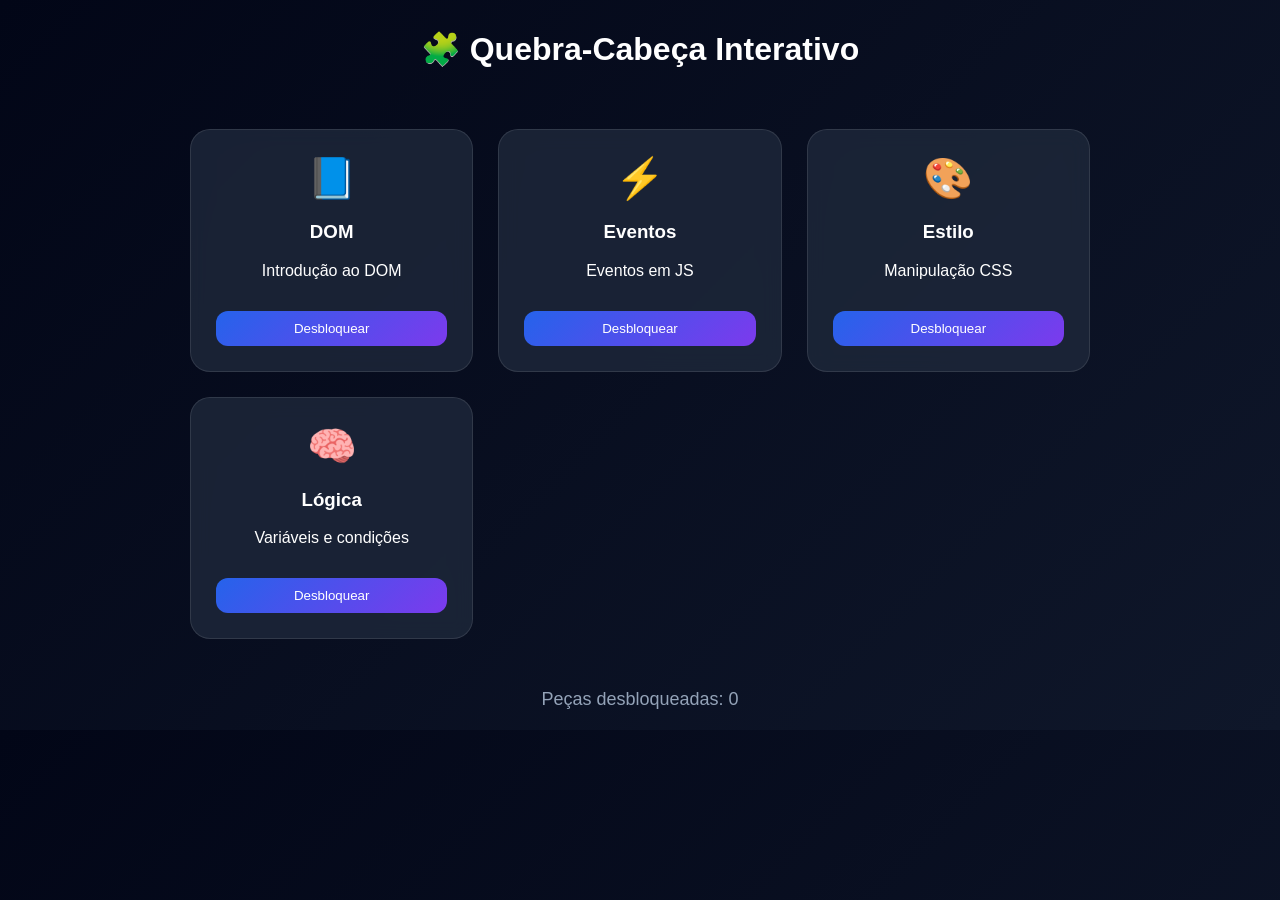
<file: ExemploDOM/index.html>
<!DOCTYPE html>
<html lang="pt-BR">
<head>
  <meta charset="UTF-8">
  <meta name="viewport" content="width=device-width, initial-scale=1.0">
  <title>Quebra-Cabeça</title>

  <link rel="stylesheet" href="css/style.css">
</head>
<body>

  <h1>🧩 Quebra-Cabeça Interativo</h1>

  <div class="grid">

    <div class="peca" data-link="aula1.html">
      <span class="icone">📘</span>
      <h3>DOM</h3>
      <p class="texto">Introdução ao DOM</p>
      <button class="btn-desbloquear">Desbloquear</button>
    </div>

    <div class="peca" data-link="aula2.html">
      <span class="icone">⚡</span>
      <h3>Eventos</h3>
      <p class="texto">Eventos em JS</p>
      <button class="btn-desbloquear">Desbloquear</button>
    </div>

    <div class="peca" data-link="aula3.html">
      <span class="icone">🎨</span>
      <h3>Estilo</h3>
      <p class="texto">Manipulação CSS</p>
      <button class="btn-desbloquear">Desbloquear</button>
    </div>

    <div class="peca" data-link="aula.html">
      <span class="icone">🧠</span>
      <h3>Lógica</h3>
      <p class="texto">Variáveis e condições</p>
      <button class="btn-desbloquear">Desbloquear</button>
    </div>

  </div>

  <div id="contador">Peças desbloqueadas: 0</div>
  <div id="mensagemFinal"></div>

  <script src="js/script.js"></script>
</body>
</html>
</file>
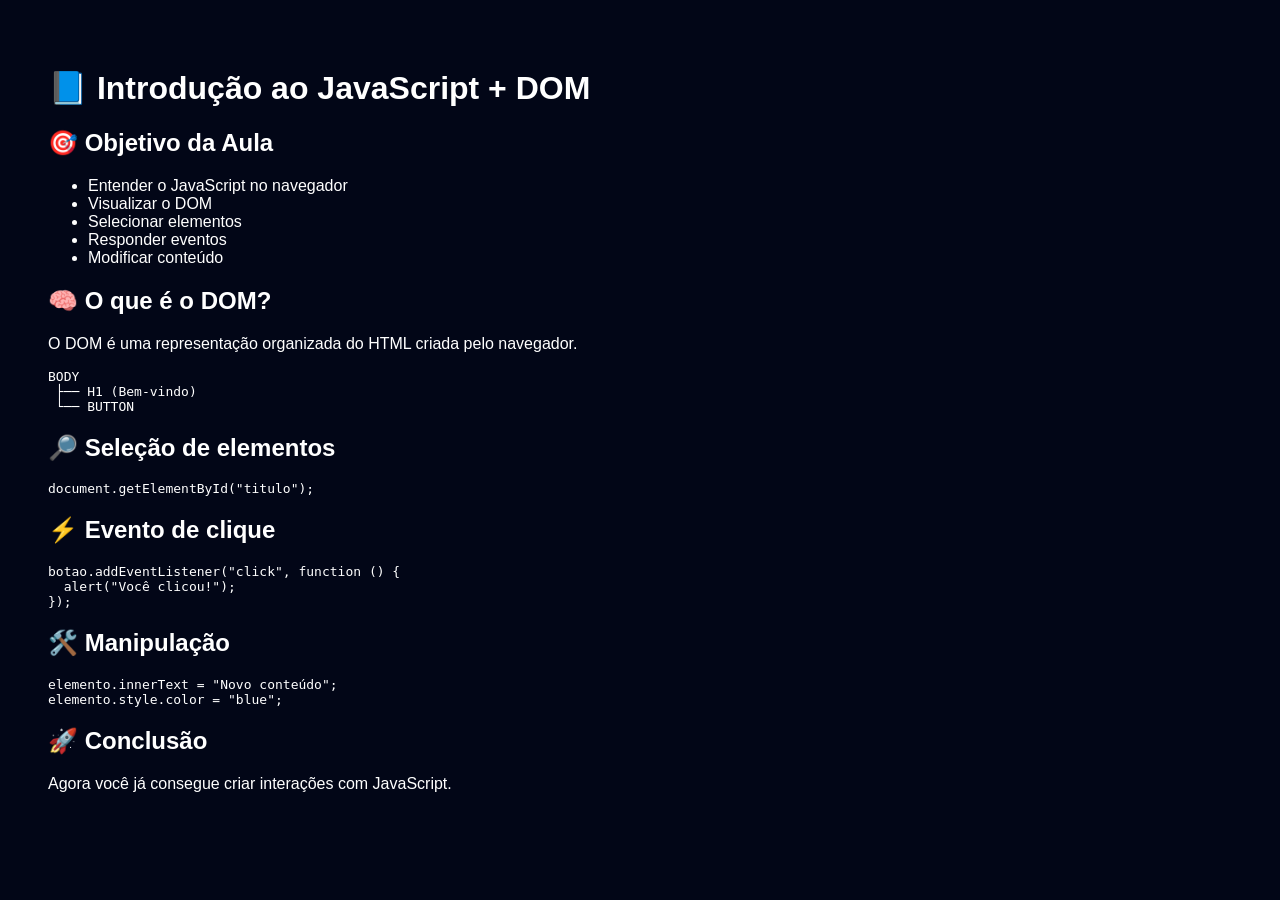
<file: ExemploDOM/aula.html>
<!DOCTYPE html>
<html lang="pt-BR">
<head>
  <meta charset="UTF-8">
  <meta name="viewport" content="width=device-width, initial-scale=1.0">
  <title>Aula - DOM</title>

  <link rel="stylesheet" href="css/aula.css">
</head>
<body>

  <div class="container">

    <h1>📘 Introdução ao JavaScript + DOM</h1>

    <section>
      <h2>🎯 Objetivo da Aula</h2>
      <ul>
        <li>Entender o JavaScript no navegador</li>
        <li>Visualizar o DOM</li>
        <li>Selecionar elementos</li>
        <li>Responder eventos</li>
        <li>Modificar conteúdo</li>
      </ul>
    </section>

    <section>
      <h2>🧠 O que é o DOM?</h2>
      <p>O DOM é uma representação organizada do HTML criada pelo navegador.</p>

<pre>
BODY
 ├── H1 (Bem-vindo)
 └── BUTTON
</pre>
    </section>

    <section>
      <h2>🔎 Seleção de elementos</h2>

<pre>
document.getElementById("titulo");
</pre>
    </section>

    <section>
      <h2>⚡ Evento de clique</h2>

<pre>
botao.addEventListener("click", function () {
  alert("Você clicou!");
});
</pre>
    </section>

    <section>
      <h2>🛠️ Manipulação</h2>

<pre>
elemento.innerText = "Novo conteúdo";
elemento.style.color = "blue";
</pre>
    </section>

    <section>
      <h2>🚀 Conclusão</h2>
      <p>Agora você já consegue criar interações com JavaScript.</p>
    </section>

  </div>

</body>
</html>
</file>
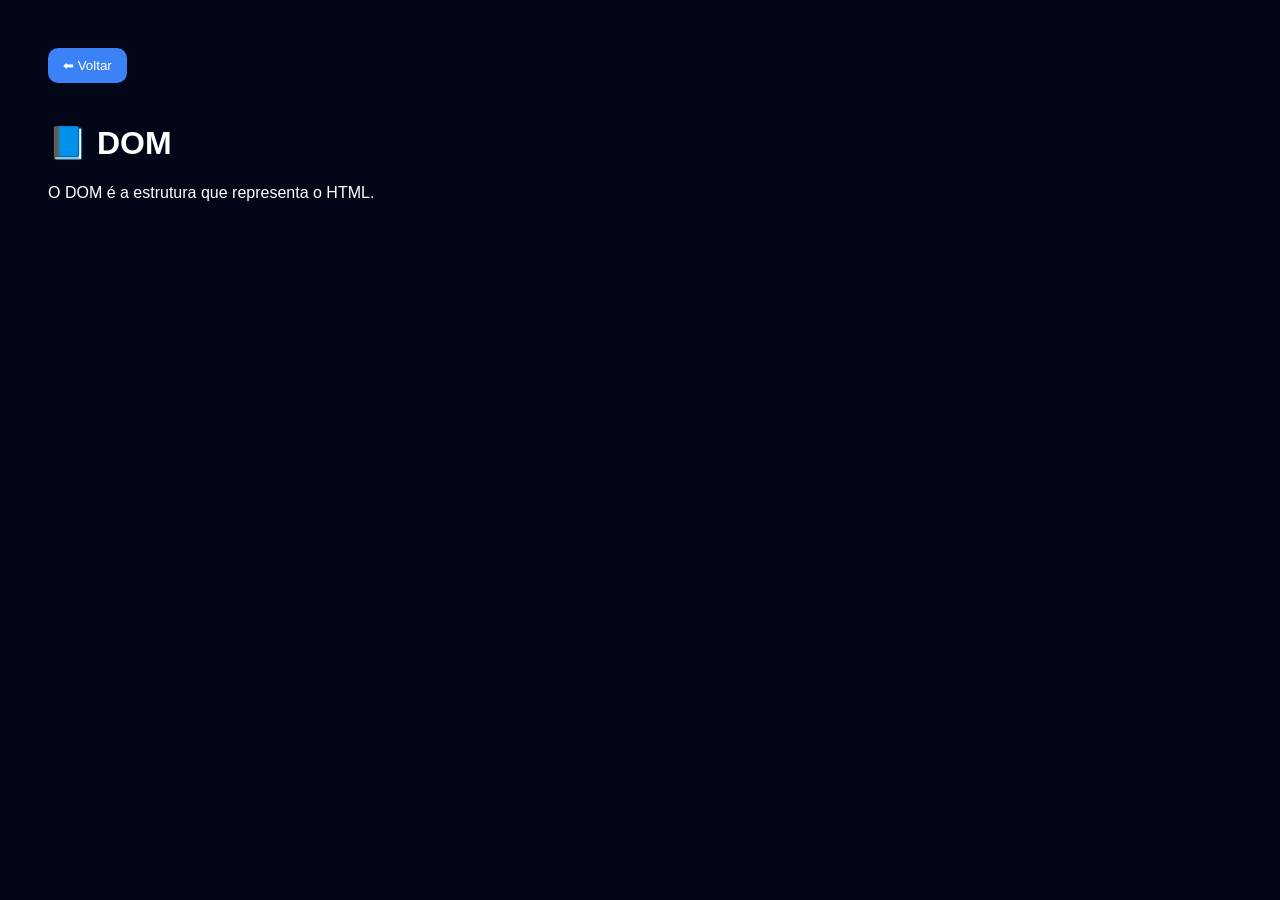
<file: ExemploDOM/aula1.html>
<!DOCTYPE html>
<html lang="pt-BR">
<head>
<meta charset="UTF-8">
<title>Aula DOM</title>
<link rel="stylesheet" href="css/aula.css">
</head>
<body>

<button onclick="voltar()">⬅ Voltar</button>

<h1>📘 DOM</h1>
<p>O DOM é a estrutura que representa o HTML.</p>

<script>
function voltar() {
  window.location.href = "index.html";
}
</script>

</body>
</html>
</file>
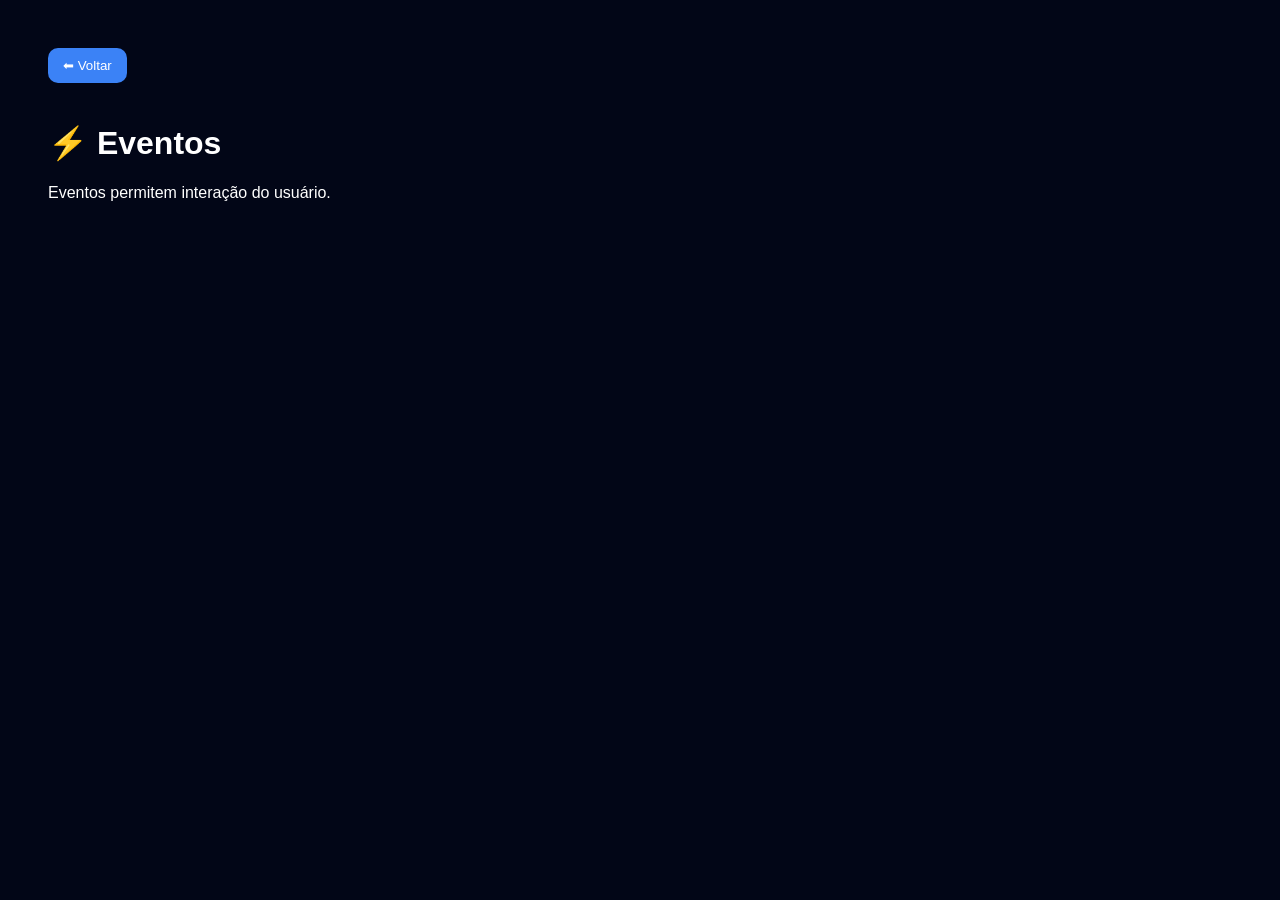
<file: ExemploDOM/aula2.html>
<!DOCTYPE html>
<html lang="pt-BR">
<head>
<meta charset="UTF-8">
<title>Aula Eventos</title>
<link rel="stylesheet" href="css/aula.css">
</head>
<body>

<button onclick="voltar()">⬅ Voltar</button>

<h1>⚡ Eventos</h1>
<p>Eventos permitem interação do usuário.</p>

<script>
function voltar() {
  window.location.href = "index.html";
}
</script>

</body>
</html>
</file>
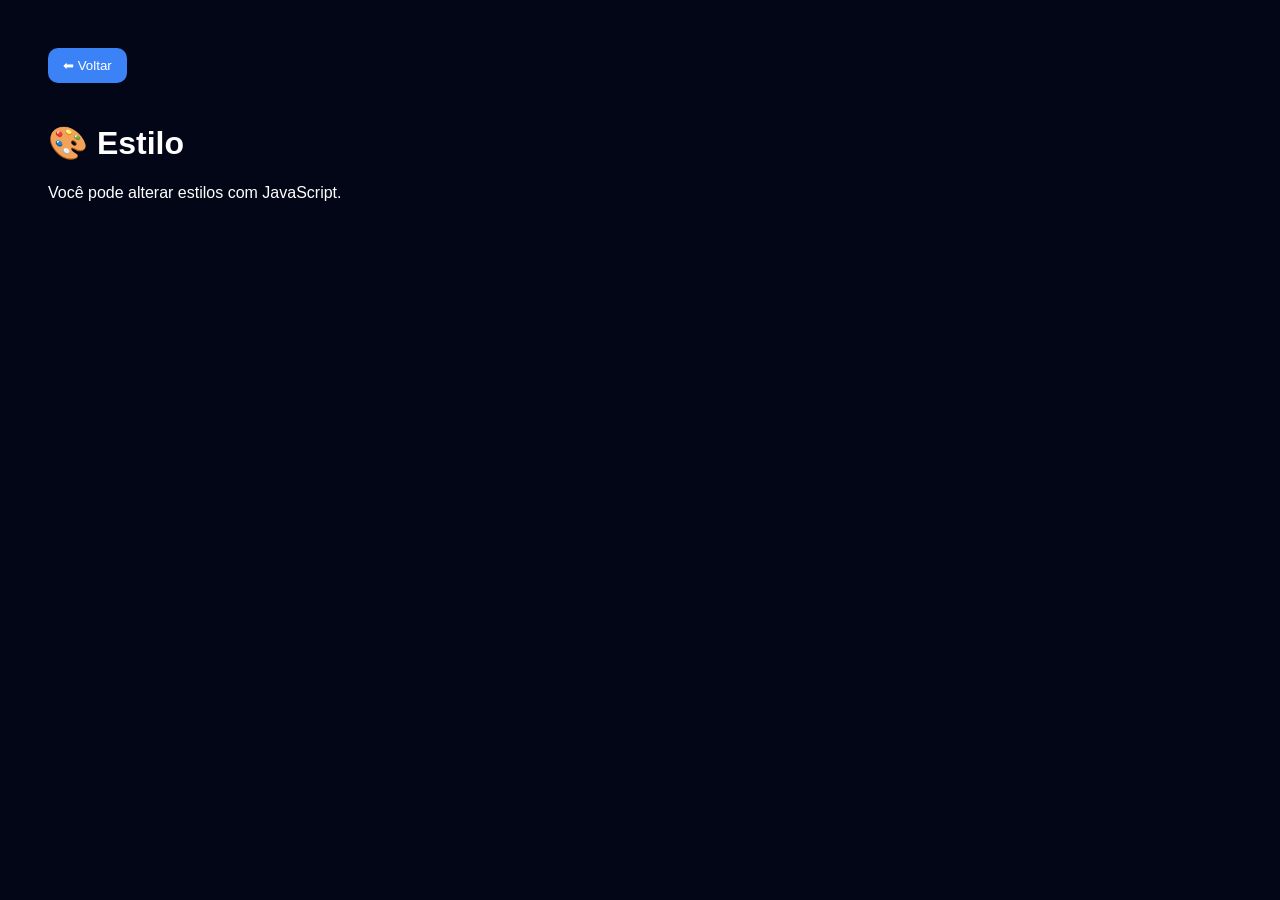
<file: ExemploDOM/aula3.html>
<!DOCTYPE html>
<html lang="pt-BR">
<head>
<meta charset="UTF-8">
<title>Aula Estilo</title>
<link rel="stylesheet" href="css/aula.css">
</head>
<body>

<button onclick="voltar()">⬅ Voltar</button>

<h1>🎨 Estilo</h1>
<p>Você pode alterar estilos com JavaScript.</p>

<script>
function voltar() {
  window.location.href = "index.html";
}
</script>

</body>
</html>
</file>
<file: ExemploDOM/css/style.css>
body {
  font-family: Arial;
  background: #0f172a;
  color: white;
  text-align: center;
}

.grid {
  display: grid;
  grid-template-columns: repeat(2, 200px);
  gap: 20px;
  justify-content: center;
  margin-top: 40px;
}

.peca {
  background: #1e293b;
  padding: 30px;
  border-radius: 20px;
  cursor: pointer;
  transition: 0.3s;
}

.peca span {
  font-size: 40px;
  display: block;
}

.peca:hover {
  transform: scale(1.08);
}

.peca:active {
  transform: scale(0.95);
}

.ativa {
  background: #22c55e;
}.ativa {
  background: #22c55e;
  transform: scale(1.05);
}.btn-desbloquear {
  margin-top: 10px;
  padding: 8px;
  border: none;
  border-radius: 10px;
  background: #3b82f6;
  color: white;
  cursor: pointer;
}

.btn-desbloquear:hover {
  background: #2563eb;
}

.ativa {
  background: #22c55e;
}

#contador {
  margin-top: 20px;
  font-size: 18px;
}

#mensagemFinal {
  margin-top: 10px;
  font-size: 20px;
  color: #fbbf24;
}body {
  font-family: Arial, sans-serif;
  background: linear-gradient(135deg, #020617, #0f172a);
  color: white;
  text-align: center;
}

/* TÍTULO */
h1 {
  margin-top: 30px;
  font-size: 32px;
}

/* CONTADOR */
#contador {
  margin-top: 10px;
  color: #94a3b8;
}

/* GRID */
.grid {
  display: grid;
  grid-template-columns: repeat(auto-fit, minmax(220px, 1fr));
  gap: 25px;
  padding: 40px;
  max-width: 900px;
  margin: auto;
}

/* CARD */
.peca {
  background: rgba(30, 41, 59, 0.8);
  backdrop-filter: blur(10px);
  padding: 25px;
  border-radius: 20px;
  transition: 0.3s;
  cursor: pointer;
  border: 1px solid rgba(255,255,255,0.1);
}

/* HOVER */
.peca:hover {
  transform: translateY(-5px) scale(1.03);
  box-shadow: 0 15px 40px rgba(0,0,0,0.4);
}

/* ATIVO */
.ativa {
  background: linear-gradient(135deg, #16a34a, #22c55e);
  animation: pulse 0.4s ease;
}

/* ANIMAÇÃO */
@keyframes pulse {
  0% { transform: scale(0.9); }
  100% { transform: scale(1.05); }
}

/* ÍCONE */
.icone {
  font-size: 45px;
  display: block;
  margin-bottom: 10px;
}

/* BOTÃO */
.btn-desbloquear {
  margin-top: 15px;
  padding: 10px;
  width: 100%;
  border: none;
  border-radius: 12px;
  background: linear-gradient(135deg, #2563eb, #7c3aed);
  color: white;
  cursor: pointer;
  transition: 0.3s;
}

.btn-desbloquear:hover {
  transform: scale(1.05);
}

/* FINAL */
#mensagemFinal {
  margin-top: 20px;
  font-size: 20px;
  color: #22c55e;
}
</file>
<file: ExemploDOM/css/aula.css>
body {
  font-family: Arial;
  background: #020617;
  color: white;
  padding: 40px;
}

button {
  padding: 10px 15px;
  border: none;
  border-radius: 10px;
  background: #3b82f6;
  color: white;
  cursor: pointer;
  margin-bottom: 20px;
}

button:hover {
  background: #2563eb;
}
</file>
